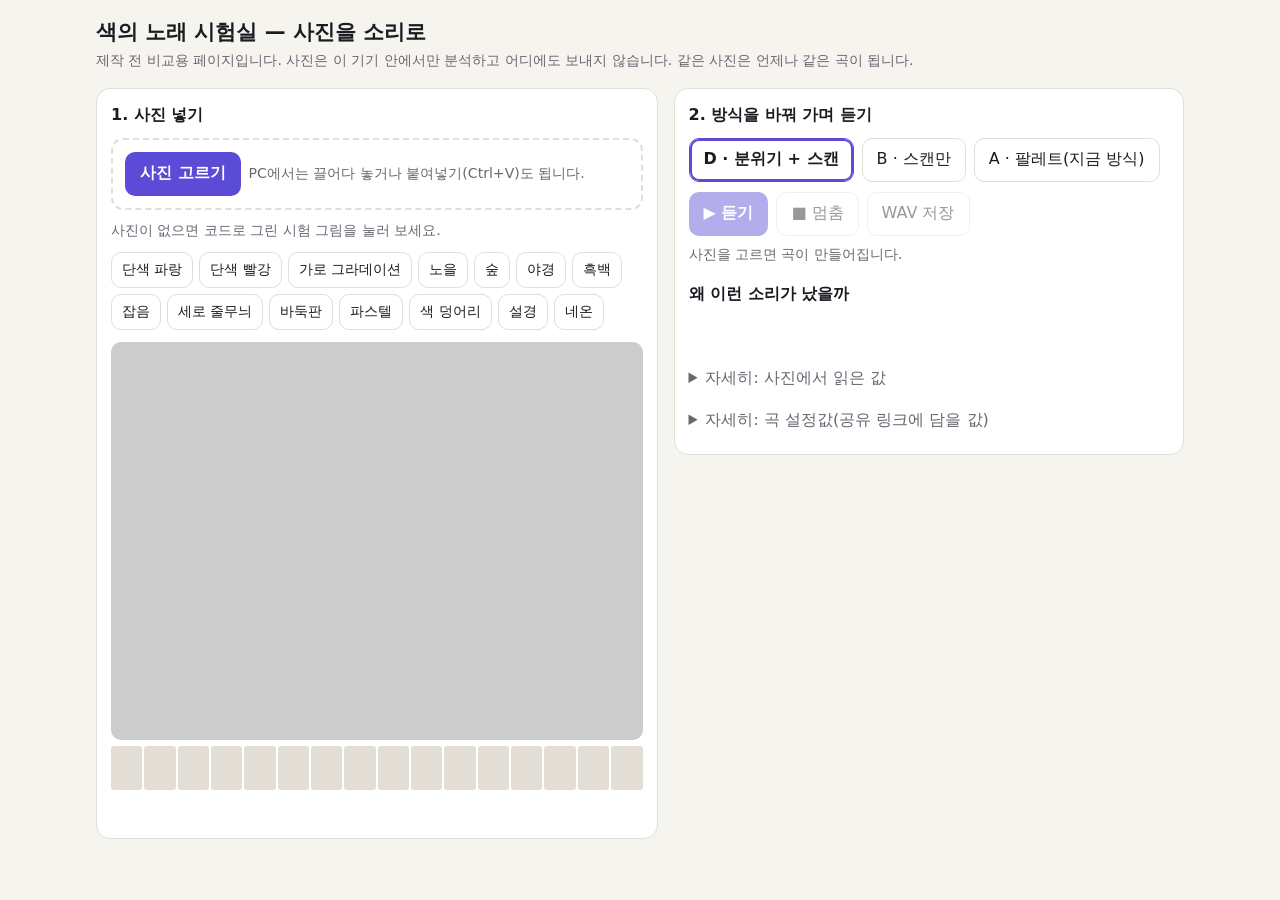
<file: lab/index.html>
<!doctype html>
<html lang="ko">
<head>
<meta charset="utf-8">
<meta name="viewport" content="width=device-width, initial-scale=1">
<meta name="robots" content="noindex">
<link rel="icon" href="../favicon.png">
<title>색의 노래 시험실 — 사진을 소리로</title>
<style>
  :root { --bg: #f6f4ef; --card: #fff; --ink: #1d1b22; --sub: #6a6672; --line: #e2ded6; --accent: #5b4bd6; --accent-ink: #fff; }
  @media (prefers-color-scheme: dark) { :root { --bg: #16151a; --card: #201f26; --ink: #f1eff5; --sub: #a29eae; --line: #34323c; --accent: #9d90ff; --accent-ink: #14131a; } }
  * { box-sizing: border-box; }
  body { margin: 0; background: var(--bg); color: var(--ink); font: 16px/1.55 system-ui, -apple-system, "Apple SD Gothic Neo", "Malgun Gothic", sans-serif; }
  main { max-width: 1120px; margin: 0 auto; padding: 16px; display: grid; gap: 16px; }
  header h1 { font-size: 1.3rem; margin: 0 0 2px; }
  header p, .hint { margin: 0; color: var(--sub); font-size: .88rem; }
  .card { background: var(--card); border: 1px solid var(--line); border-radius: 14px; padding: 14px; min-width: 0; }
  .card h2 { font-size: 1rem; margin: 0 0 10px; }
  .cols { display: grid; gap: 16px; }
  @media (min-width: 900px) { .cols { grid-template-columns: minmax(0, 1.1fr) minmax(0, 1fr); align-items: start; } }
  button, .btn { font: inherit; min-height: 44px; padding: 8px 14px; border-radius: 10px; border: 1px solid var(--line); background: var(--card); color: var(--ink); cursor: pointer; }
  button:focus-visible, .btn:focus-within { outline: 3px solid var(--accent); outline-offset: 2px; }
  button.primary, .btn.primary { background: var(--accent); color: var(--accent-ink); border-color: transparent; font-weight: 700; }
  button[aria-pressed="true"] { border-color: var(--accent); box-shadow: inset 0 0 0 2px var(--accent); font-weight: 700; }
  button:disabled { opacity: .45; cursor: default; }
  .row { display: flex; flex-wrap: wrap; gap: 8px; align-items: center; }
  .btn input { position: absolute; width: 1px; height: 1px; opacity: 0; }
  .btn { display: inline-flex; align-items: center; position: relative; }
  #drop { border: 2px dashed var(--line); border-radius: 12px; padding: 12px; margin-bottom: 10px; }
  #drop.over { border-color: var(--accent); }
  .chips { display: flex; flex-wrap: wrap; gap: 6px; margin-top: 10px; }
  .chips button { min-height: 36px; padding: 4px 10px; font-size: .85rem; }
  #stage { position: relative; margin-top: 12px; border-radius: 10px; overflow: hidden; background: #0003; line-height: 0; }
  #stage canvas { width: 100%; height: auto; display: block; }
  #bar { position: absolute; top: 0; bottom: 0; left: 0; width: 6.25%; background: #fff5; border-left: 2px solid #fff; border-right: 2px solid #fff; box-shadow: 0 0 0 1px #0006; display: none; pointer-events: none; }
  #strip { display: grid; grid-template-columns: repeat(16, 1fr); gap: 2px; margin-top: 6px; }
  #strip div { height: 44px; border-radius: 3px; position: relative; background: var(--line); }
  #strip i { position: absolute; left: 15%; right: 15%; height: 5px; border-radius: 3px; background: var(--ink); }
  #strip .on { outline: 2px solid var(--accent); }
  #now { min-height: 1.6em; margin: 8px 0 0; font-weight: 700; }
  #status { color: var(--sub); font-size: .88rem; min-height: 1.4em; margin: 8px 0 0; }
  #palette { display: flex; height: 40px; border-radius: 8px; overflow: hidden; margin-bottom: 4px; }
  #palette span { min-width: 6px; }
  ol#why { margin: 0; padding-left: 1.2em; }
  ol#why li { margin-bottom: 6px; }
  ol#why small { color: var(--sub); }
  .sw { display: inline-block; width: .9em; height: .9em; border-radius: 3px; vertical-align: -1px; border: 1px solid #0003; }
  table { border-collapse: collapse; width: 100%; font-size: .88rem; }
  td, th { text-align: left; padding: 3px 6px; border-bottom: 1px solid var(--line); }
  td:last-child { font-variant-numeric: tabular-nums; }
  details { margin-top: 10px; }
  summary { cursor: pointer; color: var(--sub); min-height: 32px; }
  pre { margin: 6px 0 0; font-size: .78rem; white-space: pre-wrap; word-break: break-all; background: var(--bg); padding: 8px; border-radius: 8px; }
</style>
</head>
<body>
<main>
  <header>
    <h1>색의 노래 시험실 — 사진을 소리로</h1>
    <p>제작 전 비교용 페이지입니다. 사진은 이 기기 안에서만 분석하고 어디에도 보내지 않습니다. 같은 사진은 언제나 같은 곡이 됩니다.</p>
  </header>

  <div class="cols">
    <section class="card" aria-labelledby="h-in">
      <h2 id="h-in">1. 사진 넣기</h2>
      <div id="drop">
        <div class="row">
          <label class="btn primary">사진 고르기<input id="file" type="file" accept="image/*"></label>
          <span class="hint">PC에서는 끌어다 놓거나 붙여넣기(Ctrl+V)도 됩니다.</span>
        </div>
      </div>
      <p class="hint">사진이 없으면 코드로 그린 시험 그림을 눌러 보세요.</p>
      <div class="chips" id="samples"></div>
      <div id="stage"><canvas id="view" width="384" height="288" aria-label="고른 사진"></canvas><div id="bar"></div></div>
      <div id="strip" aria-hidden="true"></div>
      <p id="now" aria-live="polite"></p>
    </section>

    <section class="card" aria-labelledby="h-play">
      <h2 id="h-play">2. 방식을 바꿔 가며 듣기</h2>
      <div class="row" id="methods" role="group" aria-label="변환 방식"></div>
      <div class="row" style="margin-top:10px">
        <button class="primary" id="play" disabled>▶ 듣기</button>
        <button id="stop" disabled>■ 멈춤</button>
        <button id="wav" disabled>WAV 저장</button>
      </div>
      <p id="status" aria-live="polite">사진을 고르면 곡이 만들어집니다.</p>

      <h2 style="margin-top:16px">왜 이런 소리가 났을까</h2>
      <div id="palette" aria-label="대표색 비율"></div>
      <ol id="why"></ol>

      <details>
        <summary>자세히: 사진에서 읽은 값</summary>
        <table id="feat"></table>
      </details>
      <details>
        <summary>자세히: 곡 설정값(공유 링크에 담을 값)</summary>
        <pre id="seed"></pre>
        <p style="margin:6px 0 0;font-size:13px;overflow-wrap:anywhere">링크용 글자열(<code>seedlink.js</code>): <code id="code"></code></p>
      </details>
    </section>
  </div>
</main>

<script src="analyze.js"></script>
<script src="compose.js"></script>
<script src="render.js"></script>
<script src="seedlink.js"></script>
<script src="samples/make.js"></script>
<script>
(function () {
  'use strict';
  var $ = function (id) { return document.getElementById(id); };
  var A = LabAnalyze, C = LabCompose, R = LabRender, S = LabSamples;
  var state = { features: null, seed: null, song: null, method: 'D', ctx: null, playing: null, raf: 0, name: '', twoStep: true };
  var view = $('view'), vctx = view.getContext('2d');

  /* ---- 사진 → 픽셀 ---- */
  function fit(w, h, max) { var k = Math.min(1, max / Math.max(w, h)); return { w: Math.max(1, Math.round(w * k)), h: Math.max(1, Math.round(h * k)) }; }
  // <img> 또는 캔버스를 분석 크기로 줄여 픽셀을 읽는다. twoStep: 먼저 긴 변 512, 그다음 분석 크기(P2 5절)
  function pixelsOf(src, sw, sh, twoStep) {
    var t = A.targetSize(sw, sh), step = src;
    if (twoStep && Math.max(sw, sh) > 512) {
      var m = fit(sw, sh, 512), c1 = document.createElement('canvas'); c1.width = m.w; c1.height = m.h;
      c1.getContext('2d').drawImage(src, 0, 0, m.w, m.h); step = c1;
    }
    var c2 = document.createElement('canvas'); c2.width = t.w; c2.height = t.h;
    var x = c2.getContext('2d', { willReadFrequently: true }); x.drawImage(step, 0, 0, t.w, t.h);
    var d = x.getImageData(0, 0, t.w, t.h);
    return { data: d.data, width: t.w, height: t.h };
  }
  function showOnView(src, sw, sh) {
    var v = fit(sw, sh, 1280); view.width = v.w; view.height = v.h; vctx.clearRect(0, 0, v.w, v.h); vctx.drawImage(src, 0, 0, v.w, v.h);
  }
  function loadFile(file) {
    if (!file) return Promise.resolve();
    stop(); setStatus('사진을 읽는 중…');
    return new Promise(function (resolve) {
      var url = URL.createObjectURL(file), img = new Image();
      img.onload = function () {
        var t0 = performance.now();
        try { showOnView(img, img.naturalWidth, img.naturalHeight); setImage(pixelsOf(img, img.naturalWidth, img.naturalHeight, state.twoStep), file.name || '붙여넣은 사진', performance.now() - t0); }
        catch (e) { setStatus('사진을 분석하지 못했어요: ' + e.message); }
        URL.revokeObjectURL(url); resolve();
      };
      img.onerror = function () { URL.revokeObjectURL(url); setStatus('이 사진 형식은 열 수 없어요. 화면을 캡처해서 넣어 보세요.'); resolve(); };
      img.src = url;
    });
  }
  function loadSample(kind) {
    stop();
    var big = S.makeImage(kind, 0, 384, 288), c = document.createElement('canvas'); c.width = 384; c.height = 288;
    c.getContext('2d').putImageData(new ImageData(big.data, 384, 288), 0, 0);
    showOnView(c, 384, 288);
    setImage(S.makeImage(kind), '시험 그림: ' + kind, 0);   // 분석은 생성기가 만든 128×96 픽셀로(브라우저 축소를 거치지 않아 node 테스트와 같은 값)
  }

  /* ---- 분석 → 설정값 → 곡 ---- */
  function setImage(pixels, name, ms) {
    var t0 = performance.now();
    state.features = A.analyze(pixels); state.seed = C.toSeed(state.features); state.name = name;
    state.analyzeMs = Math.round((performance.now() - t0 + ms) * 10) / 10;
    setMethod(state.method);
    renderInfo();
    $('play').disabled = $('wav').disabled = false;
    if (state.ctx && state.ctx.state === 'running') play(); else setStatus(name + ' — 곡이 준비됐어요. ▶ 듣기를 눌러 주세요.');
  }
  function setMethod(m) {
    var was = !!state.playing; stop();
    state.method = m;
    Array.prototype.forEach.call($('methods').children, function (b) { b.setAttribute('aria-pressed', b.dataset.m === m ? 'true' : 'false'); });
    if (!state.seed) return;
    state.song = C.compose(state.seed, m);
    drawStrip();
    if (was) play(); else describeSong();
  }
  function describeSong() {
    var s = state.song, lead = s.events.filter(function (e) { return e.inst === 'lead'; }).length;
    if (!s.events.length) return setStatus('이 방식은 이 사진에서 음을 만들지 못했어요(색이 거의 없는 사진). 다른 방식을 눌러 보세요.');
    setStatus(state.name + ' · ' + C.METHOD_NAME[s.method] + ' · ' + C.NOTE_EN[s.key] + (s.mode === 'maj' ? ' 장조' : ' 단조') + ' · ' + s.bpm + 'BPM · ' + s.seconds.toFixed(1) + '초 · 멜로디 ' + lead + '음');
  }
  function setStatus(t) { $('status').textContent = t; }

  function renderInfo() {
    var f = state.features, seed = state.seed;
    $('palette').innerHTML = f.palette.map(function (c) { return '<span title="' + c.hex + ' ' + Math.round(c.share * 100) + '%" style="background:' + c.hex + ';flex:' + Math.max(0.02, c.share) + '"></span>'; }).join('');
    $('why').innerHTML = C.explain(seed).map(function (e) {
      return '<li>' + (e.color ? '<span class="sw" style="background:' + e.color + '"></span> ' : '') + e.text + ' <small>(' + e.detail + ')</small></li>';
    }).join('');
    var rows = [['밝기', f.tone.brightness], ['대비', f.tone.contrast], ['채도', f.tone.saturation], ['따뜻함(+) · 차가움(−)', f.tone.warmth], ['가장자리 밀도', f.texture.edgeDensity], ['대표색 수', f.palette.length],
      ['분석 크기', f.size.w + '×' + f.size.h], ['특수 표시', Object.keys(f.flags).filter(function (k) { return f.flags[k]; }).join(', ') || '없음'], ['읽기+분석 시간', state.analyzeMs + 'ms']];
    $('feat').innerHTML = rows.map(function (r) { return '<tr><th scope="row">' + r[0] + '</th><td>' + r[1] + '</td></tr>'; }).join('');
    $('seed').textContent = JSON.stringify(seed);
    $('code').textContent = LabSeedLink.encode(seed) || '(만들지 못함)';
  }
  function drawStrip() {
    var f = state.features, seed = state.seed;
    $('strip').innerHTML = f.layout.columns.map(function (c, k) {
      return '<div style="background:' + c.hex + '"><i style="bottom:' + (4 + seed.melody[k] * 4.5) + 'px;background:' + (c.l > 0.55 ? '#111' : '#fff') + '"></i></div>';
    }).join('');
  }

  /* ---- 재생 ---- */
  function ensureCtx() {
    var AC = window.AudioContext || window.webkitAudioContext;
    if (!AC) { setStatus('이 브라우저는 소리 재생(Web Audio)을 지원하지 않아요.'); return null; }
    if (!state.ctx) state.ctx = new AC();
    try { if (navigator.audioSession) navigator.audioSession.type = 'playback'; } catch (e) { /* 없는 브라우저 */ }
    if (state.ctx.state !== 'running' && state.ctx.resume) state.ctx.resume();
    return state.ctx;
  }
  function play() {
    var ctx = ensureCtx(); if (!ctx || !state.song) return;
    stop();
    if (!state.song.events.length) return describeSong();
    state.playing = R.play(ctx, state.song);
    $('stop').disabled = false; $('bar').style.display = 'block';
    describeSong(); tick();
  }
  function stop() {
    if (state.playing) { state.playing.stop(); state.playing = null; }
    cancelAnimationFrame(state.raf);
    $('stop').disabled = true; $('bar').style.display = 'none'; $('now').textContent = '';
    Array.prototype.forEach.call($('strip').children, function (d) { d.classList.remove('on'); });
  }
  function tick() {
    var p = state.playing, s = state.song; if (!p) return;
    var t = state.ctx.currentTime - p.t0;
    if (t >= s.seconds) { stop(); return; }
    var prog = Math.max(0, Math.min(1, t / s.scanSeconds)), col = Math.min(15, Math.floor(prog * 16));
    $('bar').style.left = (prog * 93.75) + '%';
    Array.prototype.forEach.call($('strip').children, function (d, k) { d.classList.toggle('on', k === col && t < s.scanSeconds); });
    var beat = t * s.bpm / 60, cur = null;
    s.events.forEach(function (e) { if (e.inst === 'lead' && e.t <= beat && beat < e.t + e.dur) cur = e; });
    $('now').textContent = t < 0 ? '' : cur ? '♪ ' + (col + 1) + '번째 칸 → "' + C.NOTE_KO[cur.midi % 12] + '"' : (t >= s.scanSeconds ? '♪ 여운' : '♪');
    state.raf = requestAnimationFrame(tick);
  }
  document.addEventListener('visibilitychange', function () { if (document.hidden) stop(); }); // 화면을 벗어나면 멈춘다(04 문서)

  /* ---- WAV ---- */
  function renderWav() {
    return R.renderOffline(state.song).then(function (buf) { return { samples: buf.getChannelData(0), sampleRate: buf.sampleRate, bytes: R.wavBytes(buf.getChannelData(0), buf.sampleRate) }; });
  }
  function saveWav() {
    if (!state.song || !state.song.events.length) return;
    setStatus('소리 파일을 만드는 중…'); var t0 = performance.now();
    renderWav().then(function (r) {
      var url = URL.createObjectURL(new Blob([r.bytes], { type: 'audio/wav' })), a = document.createElement('a');
      a.href = url; a.download = 'color-melody-' + state.method + '.wav'; document.body.appendChild(a); a.click(); a.remove();
      setTimeout(function () { URL.revokeObjectURL(url); }, 4000);
      setStatus('WAV 저장 완료 (' + (r.bytes.length / 1048576).toFixed(1) + 'MB, ' + Math.round(performance.now() - t0) + 'ms). 저장이 안 되면 다른 브라우저로 열어 주세요.');
    }, function (e) { setStatus('소리 파일을 만들지 못했어요: ' + e.message); });
  }

  /* ---- 화면 연결 ---- */
  C.METHODS.forEach(function (m) {
    var b = document.createElement('button'); b.dataset.m = m; b.textContent = m + ' · ' + C.METHOD_NAME[m]; b.setAttribute('aria-pressed', m === state.method ? 'true' : 'false');
    b.addEventListener('click', function () { setMethod(m); }); $('methods').appendChild(b);
  });
  S.KINDS.forEach(function (k) { var b = document.createElement('button'); b.textContent = k; b.addEventListener('click', function () { loadSample(k); }); $('samples').appendChild(b); });
  for (var i = 0; i < 16; i++) $('strip').appendChild(document.createElement('div'));
  $('file').addEventListener('change', function (e) { loadFile(e.target.files[0]); e.target.value = ''; });
  $('play').addEventListener('click', play); $('stop').addEventListener('click', stop); $('wav').addEventListener('click', saveWav);
  var drop = $('drop');
  ['dragenter', 'dragover'].forEach(function (n) { document.addEventListener(n, function (e) { e.preventDefault(); drop.classList.add('over'); }); });
  ['dragleave', 'drop'].forEach(function (n) { document.addEventListener(n, function (e) { e.preventDefault(); drop.classList.remove('over'); }); });
  document.addEventListener('drop', function (e) { var f = e.dataTransfer && e.dataTransfer.files && e.dataTransfer.files[0]; if (f && /^image\//.test(f.type)) loadFile(f); });
  document.addEventListener('paste', function (e) {
    var items = (e.clipboardData && e.clipboardData.items) || [];
    for (var k = 0; k < items.length; k++) if (/^image\//.test(items[k].type)) { loadFile(items[k].getAsFile()); break; }
  });

  window.Lab = { state: state, loadSample: loadSample, loadFile: loadFile, setMethod: setMethod, play: play, stop: stop, renderWav: renderWav, pixelsOf: pixelsOf };
})();
</script>
</body>
</html>
</file>
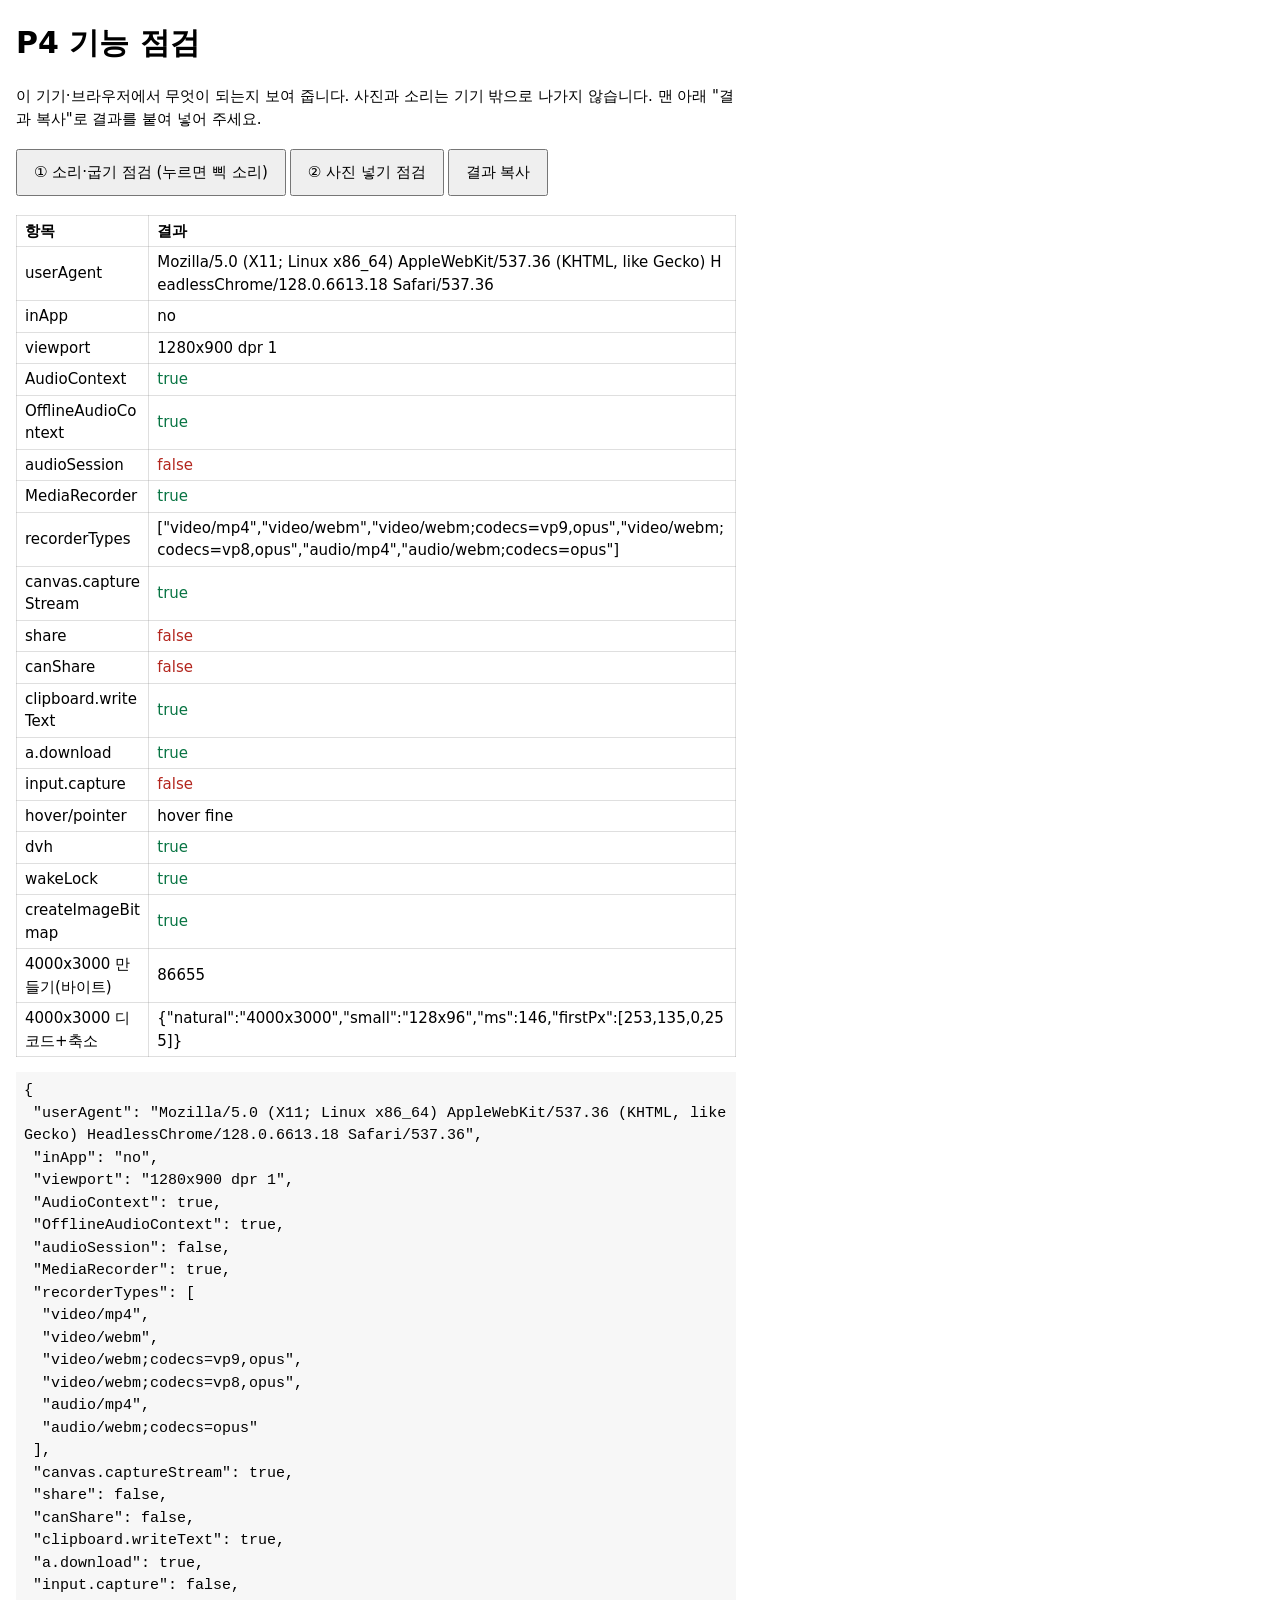
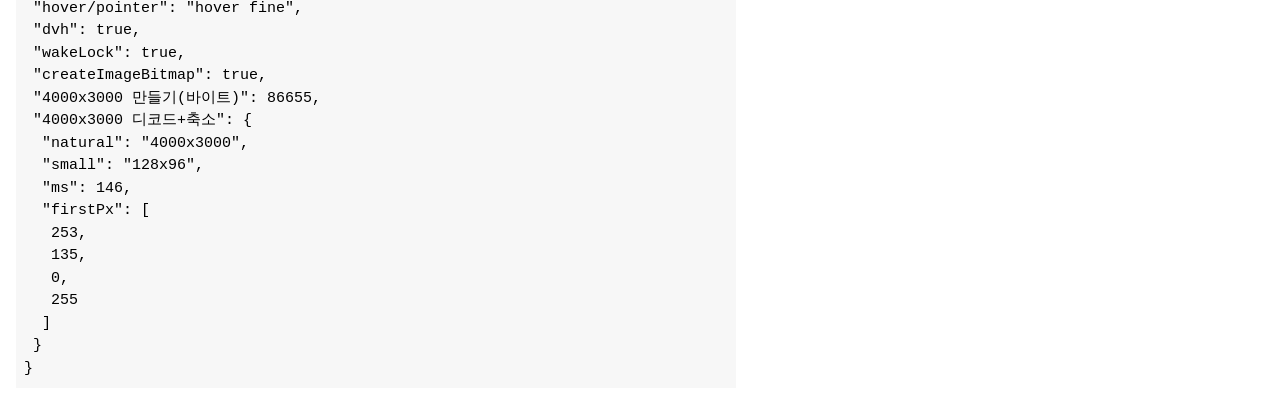
<file: lab/bench/p4-probe.html>
<!doctype html>
<html lang="ko"><head><meta charset="utf-8"><meta name="viewport" content="width=device-width,initial-scale=1">
<title>P4 기능 점검</title>
<style>body{font:15px/1.5 system-ui,sans-serif;margin:16px;max-width:720px}table{border-collapse:collapse;width:100%}td,th{border:1px solid #8884;padding:4px 8px;text-align:left;word-break:break-all}button{font:inherit;padding:10px 16px;margin:4px 4px 4px 0}.ok{color:#087443}.no{color:#b3261e}pre{white-space:pre-wrap;word-break:break-all;background:#8881;padding:8px}</style></head>
<body>
<h1>P4 기능 점검</h1>
<p>이 기기·브라우저에서 무엇이 되는지 보여 줍니다. 사진과 소리는 기기 밖으로 나가지 않습니다. 맨 아래 "결과 복사"로 결과를 붙여 넣어 주세요.</p>
<p><button id="run">① 소리·굽기 점검 (누르면 삑 소리)</button><label><button type="button" id="pickbtn">② 사진 넣기 점검</button><input type="file" accept="image/*" id="file" hidden></label><button id="copy">결과 복사</button></p>
<table id="t"><tr><th>항목</th><th>결과</th></tr></table>
<pre id="out"></pre>
<script>
// 직접 쓴 점검 코드. 외부 자원 없음.
const R = {};
function put(k, v) { R[k] = v; const t = document.getElementById('t'); let tr = document.getElementById('r-' + k);
  if (!tr) { tr = t.insertRow(); tr.id = 'r-' + k; tr.insertCell().textContent = k; tr.insertCell(); }
  const s = typeof v === 'string' ? v : JSON.stringify(v); tr.cells[1].textContent = s;
  tr.cells[1].className = v === true || /^(yes|ok)/.test(s) ? 'ok' : v === false ? 'no' : '';
  document.getElementById('out').textContent = JSON.stringify(R, null, 1); window.__P4 = R; }
const AC = window.AudioContext || window.webkitAudioContext;
const OAC = window.OfflineAudioContext || window.webkitOfflineAudioContext;
function staticChecks() {
  put('userAgent', navigator.userAgent);
  put('inApp', (/KAKAOTALK/i.test(navigator.userAgent) ? 'kakaotalk ' : '') + (/Instagram/i.test(navigator.userAgent) ? 'instagram ' : '') + (/NAVER\(inapp/i.test(navigator.userAgent) ? 'naver ' : '') || 'no');
  put('viewport', innerWidth + 'x' + innerHeight + ' dpr ' + devicePixelRatio);
  put('AudioContext', !!AC); put('OfflineAudioContext', !!OAC);
  put('audioSession', 'audioSession' in navigator ? 'yes type=' + navigator.audioSession.type : false);
  put('MediaRecorder', typeof MediaRecorder !== 'undefined');
  if (typeof MediaRecorder !== 'undefined') {
    const types = ['video/mp4', 'video/mp4;codecs=avc1.42E01E,mp4a.40.2', 'video/webm', 'video/webm;codecs=vp9,opus', 'video/webm;codecs=vp8,opus', 'audio/mp4', 'audio/webm;codecs=opus', 'audio/ogg;codecs=opus', 'audio/wav'];
    put('recorderTypes', types.filter(t => MediaRecorder.isTypeSupported(t)));
  }
  put('canvas.captureStream', !!HTMLCanvasElement.prototype.captureStream);
  put('share', !!navigator.share); put('canShare', !!navigator.canShare);
  if (navigator.canShare) {
    const mk = (n, t) => new File([new Uint8Array(64)], n, { type: t }); const o = {};
    for (const [n, t] of [['a.wav', 'audio/wav'], ['a.png', 'image/png'], ['a.mp4', 'video/mp4'], ['a.webm', 'video/webm'], ['a.m4a', 'audio/mp4']]) { try { o[n] = navigator.canShare({ files: [mk(n, t)] }); } catch (e) { o[n] = 'err ' + e.name; } }
    put('canShareFiles', o);
  }
  put('clipboard.writeText', !!(navigator.clipboard && navigator.clipboard.writeText));
  put('a.download', 'download' in document.createElement('a'));
  put('input.capture', 'capture' in document.createElement('input'));
  put('hover/pointer', (matchMedia('(hover:hover)').matches ? 'hover ' : 'no-hover ') + (matchMedia('(pointer:coarse)').matches ? 'coarse' : 'fine'));
  put('dvh', CSS.supports('height', '100dvh')); put('wakeLock', 'wakeLock' in navigator);
  put('createImageBitmap', typeof createImageBitmap === 'function');
}
function wavBytes(buf) { // 16비트 PCM
  const ch = buf.numberOfChannels, n = buf.length, v = new DataView(new ArrayBuffer(44 + n * ch * 2));
  const w = (o, s) => [...s].forEach((c, i) => v.setUint8(o + i, c.charCodeAt(0)));
  w(0, 'RIFF'); v.setUint32(4, 36 + n * ch * 2, true); w(8, 'WAVEfmt '); v.setUint32(16, 16, true); v.setUint16(20, 1, true); v.setUint16(22, ch, true);
  v.setUint32(24, buf.sampleRate, true); v.setUint32(28, buf.sampleRate * ch * 2, true); v.setUint16(32, ch * 2, true); v.setUint16(34, 16, true); w(36, 'data'); v.setUint32(40, n * ch * 2, true);
  for (let i = 0, o = 44; i < n; i++) for (let c = 0; c < ch; c++, o += 2) v.setInt16(o, Math.max(-1, Math.min(1, buf.getChannelData(c)[i])) * 32767, true);
  return v.buffer; }
// 곡과 비슷한 부하: 오실레이터 12개 + PeriodicWave + 되먹임 지연 + 컴프레서, 20초
function graph(ctx, sec) {
  const comp = ctx.createDynamicsCompressor(); comp.connect(ctx.destination);
  const dl = ctx.createDelay(1); dl.delayTime.value = 0.25; const fb = ctx.createGain(); fb.gain.value = 0.3; dl.connect(fb); fb.connect(dl); dl.connect(comp);
  const pw = ctx.createPeriodicWave(new Float32Array([0, 1, 0.5, 0.25, 0.12]), new Float32Array(5));
  for (let i = 0; i < 12; i++) { const o = ctx.createOscillator(), g = ctx.createGain(); if (i % 2) o.setPeriodicWave(pw); else o.type = 'triangle';
    o.frequency.value = 110 * Math.pow(2, [0, 3, 7, 10, 12, 15, 19, 22, 24, 27, 31, 34][i] / 12); g.gain.setValueAtTime(0, 0);
    for (let t = 0; t < sec; t += 0.5) { g.gain.setValueAtTime(0.0001, t + i * 0.01); g.gain.exponentialRampToValueAtTime(0.08, t + 0.02 + i * 0.01); g.gain.exponentialRampToValueAtTime(0.0001, t + 0.45); }
    o.connect(g); g.connect(comp); g.connect(dl); o.start(0); o.stop(sec); } }
function hash(buf) { let h = 2166136261, peak = 0; const d = buf.getChannelData(0); const i32 = new Int32Array(d.buffer, d.byteOffset, d.length);
  for (let i = 0; i < d.length; i++) { h = Math.imul(h ^ i32[i], 16777619); const a = Math.abs(d[i]); if (a > peak) peak = a; } return { h: (h >>> 0).toString(16), peak: +peak.toFixed(4) }; }
function render(sec) { return new Promise((res, rej) => { const c = new OAC(2, 44100 * sec, 44100); graph(c, sec); c.oncomplete = e => res(e.renderedBuffer); const p = c.startRendering(); if (p && p.catch) p.catch(rej); }); }
async function audioChecks() {
  try {
    const ctx = new AC(); put('ctx.state(생성 직후)', ctx.state); put('sampleRate', ctx.sampleRate);
    if (navigator.audioSession) { try { navigator.audioSession.type = 'playback'; put('audioSession=playback', 'ok ' + navigator.audioSession.type); } catch (e) { put('audioSession=playback', 'err ' + e.name); } }
    await ctx.resume(); put('ctx.state(resume 뒤)', ctx.state);
    const o = ctx.createOscillator(), g = ctx.createGain(); g.gain.value = 0.2; o.frequency.value = 660; o.connect(g); g.connect(ctx.destination); o.start(); o.stop(ctx.currentTime + 0.4);
    document.addEventListener('visibilitychange', () => put('백그라운드 전환 뒤 state', document.visibilityState + ' → ' + ctx.state));
  } catch (e) { put('AudioContext 오류', String(e)); }
  try {
    let t0 = performance.now(); const a = await render(20); const ms = Math.round(performance.now() - t0); const b = await render(20);
    const ha = hash(a), hb = hash(b);
    put('굽기 20초 걸린 시간(ms)', ms); put('굽기 2번 결과 같음', ha.h === hb.h); put('굽기 해시·최대 진폭', ha);
    t0 = performance.now(); const wav = wavBytes(a); put('WAV 만들기(ms, 바이트)', Math.round(performance.now() - t0) + ' / ' + wav.byteLength);
    const url = URL.createObjectURL(new Blob([wav], { type: 'audio/wav' })); const au = new Audio(url);
    await new Promise(r => { au.onloadedmetadata = r; au.onerror = r; setTimeout(r, 3000); }); put('WAV를 <audio>로 읽기(초)', isFinite(au.duration) ? +au.duration.toFixed(2) : 'no');
  } catch (e) { put('굽기 오류', String(e)); }
}
function testImage(w, h) { const c = document.createElement('canvas'); c.width = w; c.height = h; const x = c.getContext('2d'); const g = x.createLinearGradient(0, 0, w, h); g.addColorStop(0, '#f80'); g.addColorStop(1, '#208'); x.fillStyle = g; x.fillRect(0, 0, w, h);
  return new Promise(r => c.toBlob(r, 'image/jpeg', 0.8)); }
async function shrink(blob) { const t0 = performance.now(); const url = URL.createObjectURL(blob); const img = new Image();
  await new Promise((res, rej) => { img.onload = res; img.onerror = () => rej(new Error('디코드 실패')); img.src = url; });
  const s = 128 / Math.max(img.naturalWidth, img.naturalHeight); const c = document.createElement('canvas'); c.width = Math.max(1, Math.round(img.naturalWidth * s)); c.height = Math.max(1, Math.round(img.naturalHeight * s));
  const x = c.getContext('2d', { willReadFrequently: true }); x.drawImage(img, 0, 0, c.width, c.height); const d = x.getImageData(0, 0, c.width, c.height).data; URL.revokeObjectURL(url);
  return { natural: img.naturalWidth + 'x' + img.naturalHeight, small: c.width + 'x' + c.height, ms: Math.round(performance.now() - t0), firstPx: [d[0], d[1], d[2], d[3]] }; }
async function imageChecks() { try { const b = await testImage(4000, 3000); put('4000x3000 만들기(바이트)', b ? b.size : false); if (b) put('4000x3000 디코드+축소', await shrink(b)); } catch (e) { put('큰 그림 오류', String(e)); } }
document.getElementById('run').onclick = audioChecks;
document.getElementById('pickbtn').onclick = () => document.getElementById('file').click();
document.getElementById('file').onchange = async e => { const f = e.target.files[0]; if (!f) return; put('고른 파일', { name: f.name, type: f.type, size: f.size }); try { put('고른 사진 디코드+축소', await shrink(f)); } catch (er) { put('고른 사진 디코드+축소', String(er)); } };
document.getElementById('copy').onclick = async () => { const s = JSON.stringify(R, null, 1); try { await navigator.clipboard.writeText(s); put('복사', 'ok'); } catch (e) { put('복사', '실패 — 아래 글자를 길게 눌러 복사'); } };
addEventListener('paste', async e => { const f = [...(e.clipboardData && e.clipboardData.files || [])][0]; put('붙여넣기 파일', f ? { type: f.type, size: f.size } : 'no file'); });
addEventListener('dragover', e => e.preventDefault()); addEventListener('drop', e => { e.preventDefault(); const f = e.dataTransfer.files[0]; put('끌어다 놓기 파일', f ? { type: f.type, size: f.size } : 'no file'); });
staticChecks(); imageChecks();
</script></body></html>
</file>
